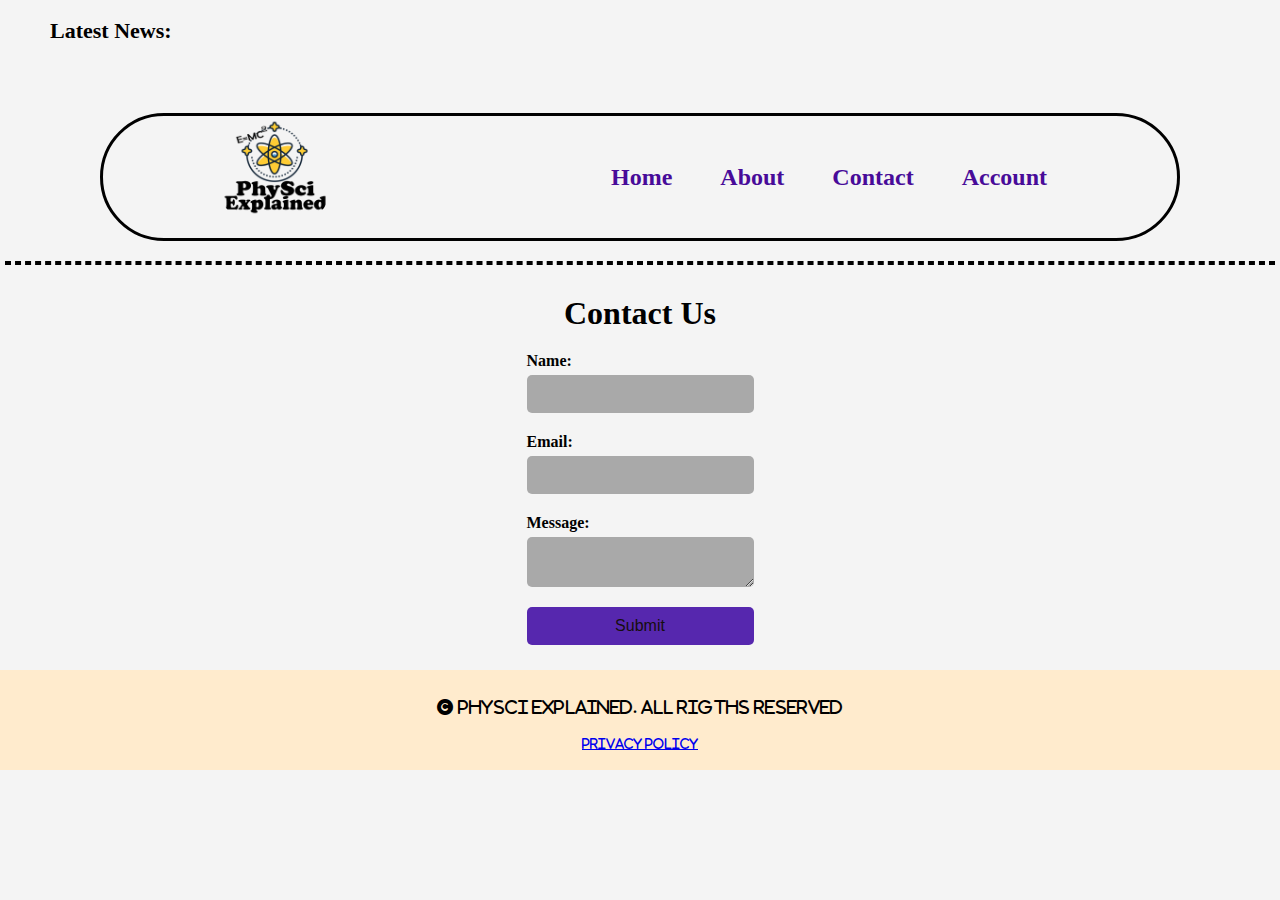
<file: contact.html>
<!DOCTYPE html>
<html lang="en">

<head>
    <meta charset="UTF-8">
    <meta name="viewport" content="width=device-width, initial-scale=1.0">
    <link rel="stylesheet" href="cform.css">
    <link rel="icon" type="image/x-icon" href="assest/images/PHY LOGO.png">
    <link rel="stylesheet" href="style.css">
    <link rel="stylesheet" href="https://cdnjs.cloudflare.com/ajax/libs/font-awesome/6.0.0-beta3/css/all.min.css"
        rel="nofollow">
    <title>PhySci Explained: Contact Us</title>
</head>

<body>
    <!-- Header Content Start-->
    <header class="Main Header">
        <div class="runner">
            <div class="tag-news">Latest News:</div>
            <marquee class="blink" behavior="scroll" scrollamount="" direction="left">
                <ul class="runner-list">
                    <a href="" class="marq-link">
                        <p class="marq-date">26/07/24</p>
                        <li class="marq-list">Phsical World Class 11 Notes Uploadeed |</li>
                    </a>
                    <a href="" class="marq-link">
                        <p class="marq-date">26/07/24</p>
                        <li class="marq-list">Electrostatics Class 12 Notes Uploaded |</li>
                    </a>
                    <a href="" class="marq-link"></a>
                </ul>
            </marquee>
        </div>
        <!-- wishing start -->
        <div id="wishMessage" class="hidden">
            <span id="wishIcon" class="wish-icon"></span>
            <span id="wishText">Good Day!</span>
        </div>
        <!-- wishing End -->
        <!--logosection-->
        <div class="logo">
            <a href="index.html"><img src="assest/images/PHY LOGO.png" alt="logo" class="Logo-png"></a>
            <ul class="main-manu">
                <a href="index.html" class="m-link">
                    <li class="m-list">Home</li>
                </a>
                <a href="about.html" class="m-link">
                    <li class="m-list">About</li>
                </a>
                <a href="contact.html" class="m-link">
                    <li class="m-list">Contact</li>
                </a>
                <a href="" class="m-link">
                    <li class="m-list">Account</li>
                </a>
            </ul>
        </div>
    </header>
    <!-- Header Content End-->
    <!-- Main Content Start-->
    <main class="Main Content">
        <!-- Quote Start-->
        <div class="quotes">
            <script type="text/javascript" src="https://www.brainyquote.com/link/quotebr.js" rel="nofollow"></script>
        </div>
        <!-- Quote end-->
        <!-- About us Start-->
        <div class="container">
            <h1>Contact Us</h1>
            <form action="https://api.web3forms.com/submit" method="POST">
                <input type="hidden" name="access_key" value="de7cad93-adf3-4524-972d-eb1d680b0c32">
                <input type="hidden" name="subject" value="New Submission from PhySci Explained">
                <input type="hidden" name="from_name" value="PhySci Explained">
                <input type="hidden" name="redirect" value="thankyou.html">
                <label for="name">Name:</label>
                <input type="text" id="name" name="name" required>
    
                <label for="email">Email:</label>
                <input type="email" id="email" name="email" required>
    
                <label for="message">Message:</label>
                <textarea id="message" name="message" required></textarea>
    
                <button type="submit">Submit</button>
            </form>
        </div>
    </main>
    <!-- Main Content End-->
    <!-- Footer Start-->
    <footer>
        <h1 class="copy-tag">© PhySci Explained. All rigths reserved</h1>
        <ul class="b-menu">
            <a href="/privacy-policy.html" class="privacypage">Privacy Policy</a>
        </ul>

    </footer>
    <!-- Footer End-->
    <script src="script.js"></script>
</body>

</html>
</file>
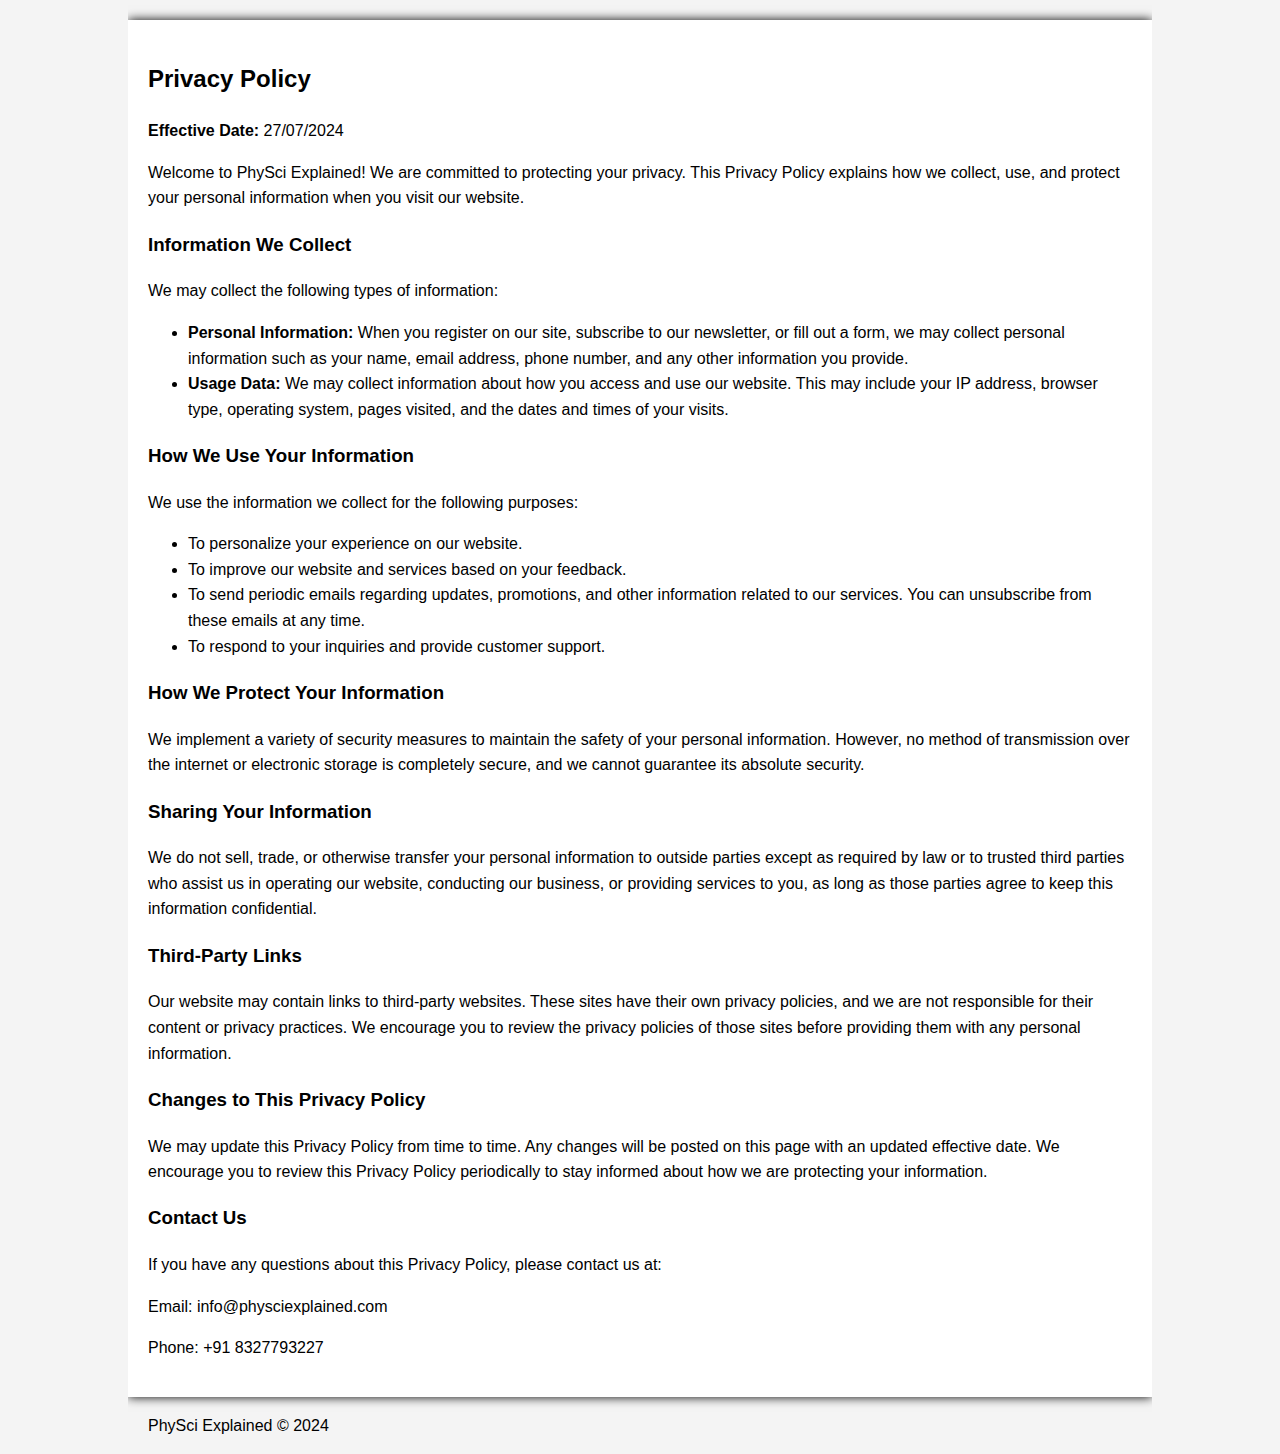
<file: privacy-policy.html>
<!DOCTYPE html>
<html lang="en">
<head>
    <meta charset="UTF-8">
    <meta name="viewport" content="width=device-width, initial-scale=1.0">
    <title>PRIVACY POLICY</title>
    <style>
body {
    font-family: Arial, sans-serif;
    line-height: 1.6;
    margin: 0;
    padding: 0;
    background-color: #f4f4f4;
}
.container {
    width: 80%;
    margin: auto;
    overflow: hidden;
}
header {
    background: #35424a;
    color: #ffffff;
    padding-top: 30px;
    min-height: 70px;
    border-bottom: #e8491d 3px solid;
}
header a {
    color: #ffffff;
    text-decoration: none;
    text-transform: uppercase;
    font-size: 16px;
}
header ul {
    padding: 0;
    list-style: none;
}
header li {
    display: inline;
    padding: 0 20px 0 20px;
}
.content {
    padding: 20px;
    background: #ffffff;
    margin-top: 20px;
    box-shadow: 0px 0px 10px 0px #000000;
}
footer {
    text-align: center;
    padding: 20px;
    background: #35424a;
    color: #ffffff;
    margin-top: 20px;
}
    </style>
</head>
<body>
    <div class="container">
        <div class="content">
            <h2>Privacy Policy</h2>
            <p><strong>Effective Date:</strong> 27/07/2024</p>
    
            <p>Welcome to PhySci Explained! We are committed to protecting your privacy. This Privacy Policy explains how we collect, use, and protect your personal information when you visit our website.</p>
    
            <h3>Information We Collect</h3>
            <p>We may collect the following types of information:</p>
            <ul>
                <li><strong>Personal Information:</strong> When you register on our site, subscribe to our newsletter, or fill out a form, we may collect personal information such as your name, email address, phone number, and any other information you provide.</li>
                <li><strong>Usage Data:</strong> We may collect information about how you access and use our website. This may include your IP address, browser type, operating system, pages visited, and the dates and times of your visits.</li>
            </ul>
    
            <h3>How We Use Your Information</h3>
            <p>We use the information we collect for the following purposes:</p>
            <ul>
                <li>To personalize your experience on our website.</li>
                <li>To improve our website and services based on your feedback.</li>
                <li>To send periodic emails regarding updates, promotions, and other information related to our services. You can unsubscribe from these emails at any time.</li>
                <li>To respond to your inquiries and provide customer support.</li>
            </ul>
    
            <h3>How We Protect Your Information</h3>
            <p>We implement a variety of security measures to maintain the safety of your personal information. However, no method of transmission over the internet or electronic storage is completely secure, and we cannot guarantee its absolute security.</p>
    
            <h3>Sharing Your Information</h3>
            <p>We do not sell, trade, or otherwise transfer your personal information to outside parties except as required by law or to trusted third parties who assist us in operating our website, conducting our business, or providing services to you, as long as those parties agree to keep this information confidential.</p>
    
            <h3>Third-Party Links</h3>
            <p>Our website may contain links to third-party websites. These sites have their own privacy policies, and we are not responsible for their content or privacy practices. We encourage you to review the privacy policies of those sites before providing them with any personal information.</p>
    
            <h3>Changes to This Privacy Policy</h3>
            <p>We may update this Privacy Policy from time to time. Any changes will be posted on this page with an updated effective date. We encourage you to review this Privacy Policy periodically to stay informed about how we are protecting your information.</p>
    
            <h3>Contact Us</h3>
            <p>If you have any questions about this Privacy Policy, please contact us at:</p>
            <p>Email: info@physciexplained.com</p>
            <p>Phone: +91 8327793227</p>
    
        </div>
        <div class="signature"><p style="margin-left:20px;">PhySci Explained &copy; 2024</p></div>
    </div>
</body>
</html>
</file>
<file: cform.css>
.container {
    flex-direction: column;
    display: flex;
    justify-content: center;
    align-items: center;
    background-color: transparent;
    padding: 20px;
    border-radius: 10px;
    box-shadow: 0 0 15px linear-gradient(120deg, #2980b9, #8e44ad);
}

h1 {
    text-align: center;
    margin-bottom: 20px;
    font-size: 2em;
}

form {
    display: flex;
    flex-direction: column;
}

label {
    margin-bottom: 5px;
    font-weight: bold;

}

input, textarea {
    margin-bottom: 20px;
    padding: 10px;
    border: none;
    border-radius: 5px;
    font-size: 1em;
    background-color: darkgray
}

input:focus, textarea:focus {
    outline: none;
    box-shadow: 0 0 10px rgba(0, 255, 255, 0.5);
}

button {
    padding: 10px;
    background-color: #5627ae;
    color: #160e0e;
    border: none;
    border-radius: 5px;
    font-size: 1em;
    cursor: pointer;
    transition: background-color 0.3s ease;
}

button:hover {
    background-color: #2ecc71;
}
footer{
    display: flex;
    align-items: center;
    justify-content: center;
    font-size: 8px;
    margin: 5px 0px 0px 0px;
    background-color: blanchedalmond;
    height: 66px;
    font-family: 'Font Awesome 6 Free'
}
.copy-tag{
    text-align: center;
    margin-bottom: none;
    font-size: 2em;
}
</file>
<file: style.css>
@font-face {
    font-family:FascinateInline;
    src: url(https://fonts.googleapis.com/css2?family=Fascinate+Inline&family=Princess+Sofia&family=Roboto:ital,wght@0,100;0,300;0,400;0,500;0,700;0,900;1,100;1,300;1,400;1,500;1,700;1,900&display=swap);
}
  
  @media (min-width: 768px) {
    main {
      flex-direction: row;
      justify-content: space-between;
    }
  
    #blog-list, #blog-post {
      width: 48%;
    }
  }

*{
    margin: 0;
    padding: 0;
}
body{
    background-color: #f4f4f4;
}
.runner{
    display: flex;
    align-items: center;
    justify-content: center;
    margin: 6px 0px 6px 0px;
}
.tag-news{
    font-size: 22px;
    font-weight: bold;
    width: 144px;
    background: transparent;
    margin: 5px 0px 5px 50px;
    padding: 0;
}
#notification-area {
    display: flex;
    flex-direction: column;
    align-items: center;
    justify-content: center;
    margin: 10px 0px 10px 0px;
}
.notification {
  /* background-color: #fff; */
    /* border: 1px solid #ddd; */
    /* padding: 10px; */
    display: flex;
    margin: 0px 5px 0px 5px;
    border-radius: 5px;
    font-size: 18px;
    margin: 10px 0px 10px 0px;
    font-weight: bold;
}

.blink{
    height: 30px;
    margin: 10px 0px 10px 0px;
    display: flex;
    justify-content: center;
    align-items: center;
}
.runner-list{
    display: flex;
}
.marq-link{    
    display: flex;
    margin: 4px 5px 4px 5px;;
    text-decoration: none;
    color: rgb(72, 11, 153);
    align-items: center;
    justify-content: center;
}
.marq-date{
    margin: 0px 5px 0px 0px;
    font-size: 14px;
    font-weight: 600;
}
.marq-list{
    list-style: none;
    text-decoration: none;
    font-size: 20px;
    font-weight: bold;
}

/* wishing */
#currentTime{
    font-size: 20px;
}
#wishMessage {
    font-size: 2em;
    transition: opacity 1s ease-in-out;
    display: flex;
    align-items: center;
    justify-content: flex-end;
    margin: 10px 175px 10px 0px;
}
.wish-icon {
    margin-right: 10px;
}

.hidden {
    opacity: 0;
}

.visible {
    opacity: 1;
}
.morning {
    color: #e42585; /* Pink for morning */
}

.afternoon {
    color: #ffa500; /* Orange for afternoon */
}

.evening {
    color: #1687f8; /* DodgerBlue for evening */
}

.night {
    color: #8853f1; /* MediumPurple for night */
}
/* end wishing */
.logo{
    display: flex;
    height: auto;
    align-items: center;
    margin:0px 100px 0px 100px;
    border: black solid;
    border-radius: 70px;
}
.Logo-png{
    height: 118px;
    margin: 0px 118px 0px 113px;
    border-radius: 70px;
}
.main-manu{
    display: flex;
    align-items: center;
    margin: 0px 0px 0px 135px;
    font-size: 24px;
    font-weight: 800;
    list-style: none;
}
.m-link{
    margin: 0px 24px 0px 24px;
    text-decoration: none;
    color: rgb(72, 11, 153);
}
.quotes{
    font-size: 22px;
    display: flex;
    flex-direction: column;
    align-items: center;
    justify-content: center;
    margin: 20px 5px 10px 5px;
    border: 2px solid;
    border-style: dashed;

}
.tab-container {
    width: 100%;
    margin: 20px auto;
}

.tab-menu {
    display: flex;
    justify-content: space-around;
    margin-bottom: 20px;
    height: 48px;
}

.tab-link {
    background-color:transparent;
    border: none;
    outline: none;
    padding: 10px 20px;
    cursor: pointer;
    transition: background-color 0.3s;
    font-size: 18px;
    font-weight: 600;
    border-radius: 30px;
    color: rgb(72, 11, 153);
}

.tab-link:hover {
    background-color: #ddd;
}

.tab-link.active {
    background-color: #ccc;
    font-size: 20px;
    font-weight: 600;
    border-radius: 30px;
}

.tab-content {
    display: flex;
    overflow-x: auto;
    scroll-behavior: smooth;
}

.tab-content-item {
    display: none;
    min-width: 100%;
    padding: 0px;
    background-color: transparent;
    box-shadow: 0 0 10px rgba(0, 0, 0, 0.1);
}

.tab-content-item.active {
    display: block;
}

.dropdown{
    margin: 24px 0px 24px 0px;
}
.dropdown-button {
    background-color: transparent;
    color: rgb(72, 11, 153);
    padding: 10px;
    border: none;
    cursor: pointer;
    width: 20%;
    font-size: 18px;
    font-weight: 600;
    margin: 10px 0px 0px 35px;
    border: 2px solid;
    border-radius: 40px;
}

.dropdown-content {
    display: none;
    padding: 10px;
    border: 1px solid #ddd;
    border-top: none;
}


/* blog start */
#class-Xi-Notes {
    display: flex;
    flex-wrap: wrap;
    gap: 1rem;
    margin: 20px 0px 20px 13px;
    
}

.blog-post {
    border: 1px solid #ddd;
    border-radius: 5px;
    padding: 1rem;
    width: calc(33.333% - 2rem);
    box-shadow: 0 0 10px rgba(0, 0, 0, 0.1);
}

.blog-post h2 {
    margin-top: 0;
}

.blog-post p {
    font-size: 0.9rem;
    line-height: 1.6;
}
.download-link {
    display: block;
    margin-top: 1rem;
    color: #0066cc;
    text-decoration: none;
}
#class-Xii-Notes
{
    display: flex;
    flex-wrap: wrap;
    gap: 1rem;
    margin: 20px 0px 20px 13px;
}
.blog-post {
    border: 1px solid #ddd;
    border-radius: 5px;
    padding: 1rem;
    width: calc(33.333% - 2rem);
    box-shadow: 0 0 10px rgba(0, 0, 0, 0.1);
}

.blog-post h2 {
    margin-top: 0;
}

.blog-post p {
    font-size: 0.9rem;
    line-height: 1.6;
}
.download-link {
    display: block;
    margin-top: 1rem;
    color: #0066cc;
    text-decoration: none;
}
/* blog end */
/* About Us Section */
.aboutus{
    display: flex;
    flex-direction: column;
    align-items: center;
    justify-content: center;
    font-size: 22px;
    padding: 20px;
    background: #ffffff;
    margin-top: 20px;
    box-shadow: 0px 0px 10px 0px #000000;
    border-radius: 20px;
    margin-bottom: 20px;
}



/* youtube embed end */

/* footer Start */
footer{
    flex-direction: column;
    display: flex;
    align-items: center;
    justify-content: center;
    font-size: 8px;
    margin: 5px 0px 0px 0px;
    background-color: blanchedalmond;
    height: 100px;
    font-family: 'Font Awesome 6 Free';

}
.copy-tag{
    margin: 10px 10px 10px 10px;
}
.b-menu{
    font-size: 12px;
    margin: 10px 0px 0px 0px;
}
/* footer end  */


/* responsiveness start */
@media screen and (max-width: 1163px) {
    
    .logo {
        display: flex;
        height: 106px;
        align-items: center;
        margin: 0px 50px 0px 50px;
        border: black solid;
        border-radius: 70px;
    }
    .Logo-png {
        height: 100px;
        margin: 0px 40px 0px 80px;
        border-radius: 70px;
    }
    .tag-news {
        font-size: 19px;
        font-weight: bold;
        width: 130px;
        background: transparent;
        margin: 5px 0px 5px 50px;
        padding: 0;
    }
    .marq-list {
        list-style: none;
        text-decoration: none;
        font-size: 18px;
        font-weight: bold;
    }
}
@media screen and (max-width:990px) {
    .main-manu {
        display: flex;
        align-items: center;
        margin: 0px 0px 0px 58px;
        font-size: 22px;
        font-weight: 800;
        list-style: none;
    }
    .Logo-png{
        height: 102px;
    }
    .marq-list {
        list-style: none;
        text-decoration: none;
        font-size: 17px;
        font-weight: bold;
    }

    
}
@media screen and (max-width:845px) {
    .logo {
        display: flex;
        height: 170px;
        align-items: center;
        margin: 0px 50px 0px 50px;
        border: black solid;
        border-radius: 70px;
        flex-direction: column;
    }
    .Logo-png{
        height: 130px;
        border: none;
        border-radius: 70px;
}
.main-manu {
    display: flex;
    align-items: center;
    margin: 0px 0px 0px 30px;
    font-size: 22px;
    font-weight: 800;
    list-style: none;
}
.tag-news{
    font-size: 18px;
}
.runner-list {
    display: flex;
    margin: 0px -28px 0px 0px;
}
    
}
@media screen and (max-width:724px) {
    .tag-news{
        font-size: 18px;
    margin: 0px 0px 0px 20px;
    }
    .runner-list{
        margin: 0px 0px 0px 16px;
    }
    .main-manu {
        display: flex;
        align-items: center;
        margin: 0px 0px 0px 5px;
        font-size: 20px;
        font-weight: 800;
        list-style: none;
    }
    .m-link {
        margin: 0px 22px 0px 22px;
        text-decoration: none;
        color: rgb(72, 11, 153);
    }
    .logo {
        display: flex;
        height: 170px;
        align-items: center;
        margin: 0px 50px 0px 50px;
        border: black solid;
        border-radius: 70px;
        flex-direction: column;
    }
    .Logo-png{
        height: 130px;
        border: none;
        border-radius: 70px;
        margin: 0;
}
}
@media screen and (max-width:635px){
    .logo {
        display: flex;
        height: 170px;
        align-items: center;
        margin: 0px 50px 0px 50px;
        border: black solid;
        border-radius: 70px;
        flex-direction: column;
    }
    .Logo-png{
        height: 130px;
        border: none;
        border-radius: 70px;
        margin: 0;
}
    .Logo-png{
        height: 62px;
    }
    .blink {
        height: 28px;
        margin: 12px 0px 8px 0px;
        display: flex;
        justify-content: center;
        align-items: center;
    }

}
@media screen and (max-width:630px) {
    .logo {
        display: flex;
        height: 170px;
        align-items: center;
        margin: 0px 50px 0px 50px;
        border: black solid;
        border-radius: 70px;
        flex-direction: column;
    }
    .Logo-png{
        height: 130px;
        border: none;
        border-radius: 70px;
        margin: 0;
}

}
@media screen and (max-width:545px){
    #wishMessage {
        font-size: 2em;
        transition: opacity 1s ease-in-out;
        display: flex;
        align-items: center;
        justify-content: center;
        margin: 10px 0px 10px 0px;
    }
    .wish-icon {
        margin-right: 10px;
    }
    .hidden {
        opacity: 0;
    }
    
    .visible {
        opacity: 1;
    }
    .morning {
        color: #ff69b4; /* Pink for morning */
    }
    
    .afternoon {
        color: #ffa500; /* Orange for afternoon */
    }
    
    .evening {
        color: #1e90ff; /* DodgerBlue for evening */
    }
    
    .night {
        color: #9370db; /* MediumPurple for night */
    }
}
@media screen and (max-width:510px) {
    .tag-news{
        margin: 0px 0px 0px 4px;
        width: 80px;
    }
    .m-link{
        margin: 0px 10px 0px 10px;
    }
    .tag-news{
        margin:  0px 0px 0px 25px;
        font-size: 18px;
    }
    .marq-list{
        margin: 0px 0px 0px 6px;
    }
    .logo {
        margin: 0px 15px 0px 15px;
        padding: 0px;
    }
    .Logo-png{
        margin: 0;
    }
    
}
@media screen and (max-width:850px) {
    .dropdown-button {
        background-color: transparent;
        color: rgb(72, 11, 153);
        padding: 10px;
        border: none;
        cursor: pointer;
        width: 18%;
        font-size: 15px;
        font-weight: 600;
        margin: 10px 0px 0px 35px;
        border: 2px solid;
        border-radius: 40px;
    }
    
}

@media (max-width: 768px) {
    .blog-post {
        width: calc(50% - 2rem);
    }
}

@media (max-width: 480px) {
    .blog-post {
        width: 100%;
    }
    .dropdown-button{
    background-color: transparent;
    color: rgb(72, 11, 153);
    padding: 10px;
    border: none;
    cursor: pointer;
    width: 30%;
    font-size: 15px;
    font-weight: 600;
    margin: 10px 0px 0px 35px;
    border: 2px solid;
    border-radius: 40px;
}
}
@media screen and (max-width:446px) {
    .main-manu{
             margin: 0px 0px 0px 0px;
            font-size: 22px;
            font-weight: 600;
    }
    .logo {
        height: 100px;
        margin: 0px;
    }
    .Logo-png{
        height: 114px;
        margin: 0px;
    }
    .m-link{
        font-size: 22px;
    }
    .quotes {
        font-size: 20px;
        display: flex;
        flex-direction: column;
        align-items: center;
        justify-content: center;
        margin: 56px 10px 0px 10px;
    }
    footer {
        display: flex;
        align-items: center;
        justify-content: center;
        font-size: 6px;
        margin: 5px 0px 0px 0px;
        background-color: blanchedalmond;
        height: 90px;
        font-family: 'Font Awesome 6 Free';
    }
}

@media screen and (max-width:390px) {
    .Logo-png {
        height: 110px;
        width: 97px;
        margin: 0;
    } 
    footer{
        height: 90px;
    }  
.main-manu{
    margin: 0px 0px 0px 0px;
   font-size: 15px;
   font-weight: 600;
}
.logo {
    margin: 0px 15px 0px 15px;
    padding: 0px;
    height: 100px;
}
.m-link{
    font-size: 20px;
}
.sidbar-1-i {
    font-size: 18px;
    font-family: cursive;
    display: flex;
    justify-content: space-around;
    align-items: center;
    font-weight: 600;
    margin: 10px 0px 10px 0px;
}

}
 #Books {
    margin: 1em 0;
        display: flex;
    flex-direction: column;
    align-items: center
}
.post {
    display: flex;
    border: 1px solid #ccc;
    border-radius: 4px;
    padding: 1em;
    margin: 1em 0;
    flex-direction: column;
    align-items: center;
    justify-content: center;
}

.post-title {
    font-size: 1.5em;
    margin-bottom: 0.5em;
}
</file>
